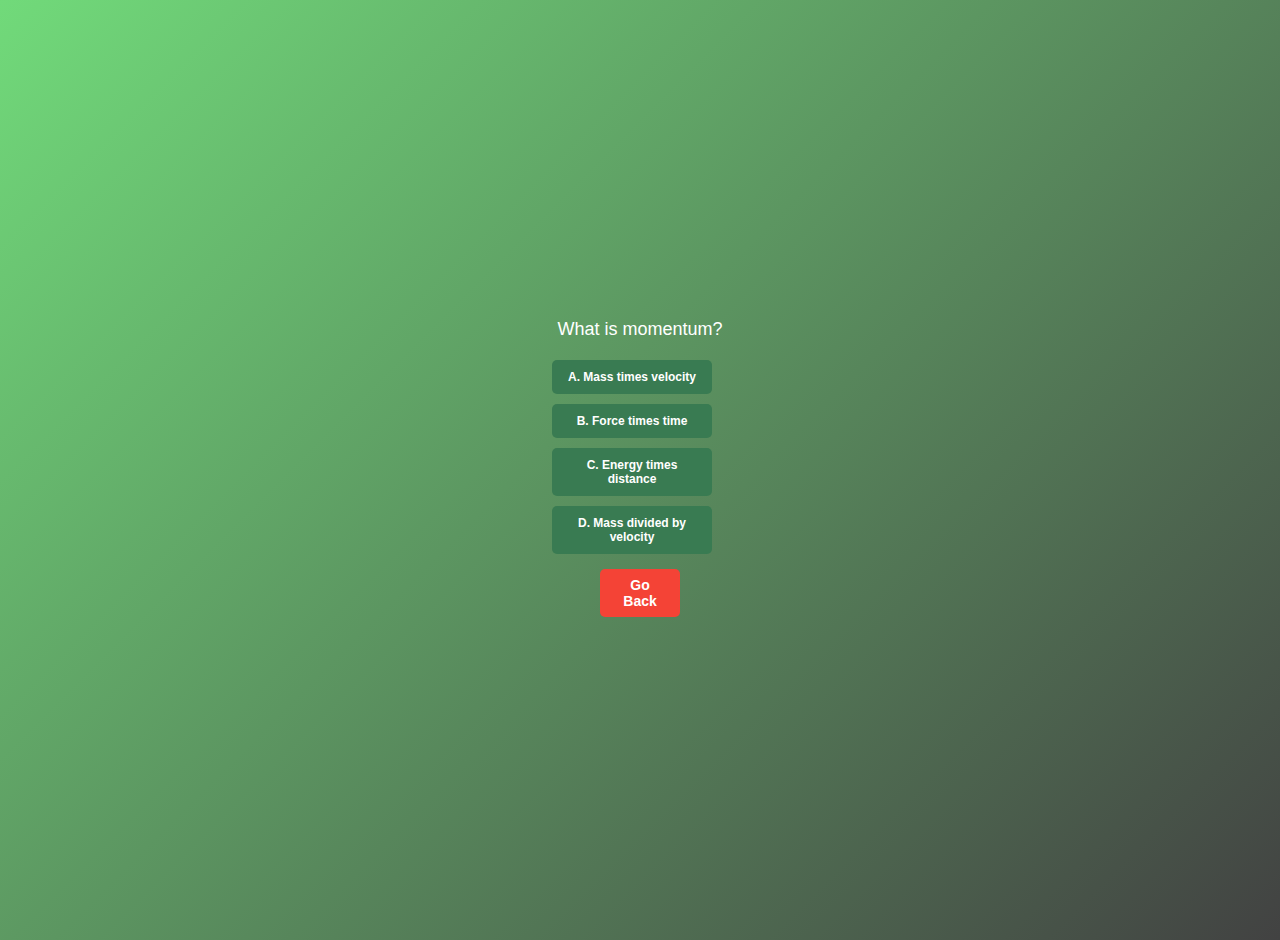
<file: quiz.html>
<!DOCTYPE html>
<html lang="en">
<head>
    <meta charset="UTF-8">
    <meta name="viewport" content="width=device-width, initial-scale=1.0">
    <title>Quiz Page</title>
    <link rel="stylesheet" href="style.css">
    <style>
        body {
            font-family: Arial, sans-serif;
            background-color: #f5f5f5;
            text-align: center;
            margin: 0;
            padding: 20px;
        }

        #quizSection {
            max-width: 600px;
            margin: 0 auto;
        }

        .quiz-button {
            color: white;
            border: none;
            padding: 8px 16px;
            font-size: 14px;
            cursor: pointer;
            border-radius: 5px;
            margin: 5px;
            transition: background-color 0.3s ease;
        }

        .quiz-button:hover {
            opacity: 0.9;
        }

        #nextButton {
            background-color: #2196F3;
            width: 80px; 
        }

        #nextButton:hover {
            background-color: #1976D2;
        }

        #backButton {
            background-color: #f44336; 
            width: 80px; 
        }

        #backButton:hover {
            background-color: #e53935;
        }

        #prevButton {
            background-color: #FFC107; 
            width: 80px; 
        }

        #prevButton:hover {
            background-color: #FFA000;
        }

        #seeAnswersButton {
            background-color: #9C27B0; 
            width: 120px; 
        }

        #seeAnswersButton:hover {
            background-color: #8E24AA;
        }

        #question {
            font-size: 18px;
            margin-bottom: 20px;
        }

        .choice-button {
            display: block;
            margin-bottom: 10px;
        }

        #quizResults {
            margin-top: 20px;
        }

        .incorrect {
            color: red;
        }

        .correct {
            color: green;
        }
    </style>
</head>
<body>
    <div id="quizSection">
        <div id="question"></div>
        <div id="options"></div>
        <div id="feedback"></div>
        <button id="prevButton" class="quiz-button" style="display: none;" onclick="previousQuestion()">Previous</button>
        <button id="nextButton" class="quiz-button" style="display: none;" onclick="nextQuestion()">Next</button>
        <button id="seeAnswersButton" class="quiz-button" style="display: none;" onclick="showCorrectAnswers()">See Correct Answers</button>
        <button id="backButton" class="quiz-button" onclick="goBack()">Go Back</button>
    </div>

    <script src="quiz.js"></script>
</body>
</html>
</file>
<file: style.css>
/* General styles */
body {
   margin: 0;
   padding: 0;
   background: linear-gradient(135deg, #71da7a, #424242);
   color: #ffffff;
   font-family: 'Arial', sans-serif;
   display: flex;
   justify-content: center;
   align-items: center;
   height: 100vh;
}

/* Loading Container */
#loadingContainer {
   position: fixed;
   top: 0;
   left: 0;
   width: 100%;
   height: 100%;
   background-color: #282c34;
   display: flex;
   justify-content: center;
   align-items: center;
   z-index: 1000;
   opacity: 1;
   transition: opacity 0.5s ease;
}

/* Logo Container */
#logoContainer {
   display: flex;
   flex-direction: column;
   align-items: center;
}

/* Loading Logo */
#loadingLogo {
   width: 200px;
   height: auto;
   margin-bottom: 20px;
}

/* Progress Bar */
#progressBar {
   width: 200px;
   height: 10px;
   background-color: #444;
   border-radius: 10px;
   overflow: hidden;
}

#progress {
   width: 0%;
   height: 100%;
   background-color: #71da7a; /* Progress color */
}

/* Title */
#title {
   position: absolute;
   top: 20px;
   left: 50%;
   transform: translateX(-50%);
   font-size: 36px;
   font-weight: bold;
   color: #ffffff;
   text-shadow: 2px 2px 4px rgba(0, 0, 0, 0.7);
}

/* Main Container */
#container {
   width: 1100px;
   height: 400px;
   display: flex;
   align-items: center;
   background-color: #ffffff;
   border-radius: 15px;
   padding: 20px;
   box-shadow: 0 6px 15px rgba(0, 0, 0, 0.2);
   border: 1px solid #ddd;
}

/* Renderer Container */
#renderer-container {
   flex-grow: 1;
   width: calc(100% - 320px);
   height: 100%;
   margin-right: 20px;
   border-radius: 10px;
   overflow: hidden;
   background-color: rgba(250, 250, 250, 0.9);
   box-shadow: 0 4px 10px rgba(249, 249, 249, 0.477);
}

/* Canvas */
#canvas {
   width: 100%;
   height: 100%;
   background-color: black; /* Canvas background */
   border-radius: 10px; /* Rounded edges for the canvas */
   box-shadow: 0 4px 10px rgba(0, 0, 0, 0.5); /* Add shadow for depth */
}

/* Controls */
#controls {
   position: absolute;
   top: 20px;
   right: 20px;
   background-color: #2c2c2c;
   padding: 20px;
   border-radius: 10px;
   width: 300px;
   display: flex;
   flex-direction: column;
   gap: 10px;
   box-shadow: 0 4px 10px rgba(0, 0, 0, 0.3);
   border: 2px solid #565656;
}

#controls label {
   font-weight: bold;
   font-size: 12px;
}

select,
input[type="number"],
button {
   width: calc(100% - 16px);
   padding: 10px;
   border-radius: 5px;
   border: 1px solid #ddd;
}

input[type="number"] {
   background-color: rgba(255, 255, 255, 0.9);
   color: black;
   font-size: 12px;
}

/* Buttons */
button {
   background-color: #397b52;
   color: #ffffff;
   font-weight: bold;
   font-size: 12px;
   cursor: pointer;
   border: none;
   border-radius: 5px;
   transition: background-color 0.3s ease;
}

button:hover {
   background-color: #af8938;
}

/* Quiz Button */
#quiz {
   background-color: rgb(106, 238, 106);
   color: white;
   border: none;
   padding: 10px;
   border-radius: 50%;
   width: 60px;
   height: 60px;
   cursor: pointer;
   transition: background-color 0.3s ease;
}

#quiz:hover {
   background-color: rgb(3, 154, 3);
}

/* Momentum Info */
#momentumInfo {
   position: absolute;
   bottom: 98px;
   left: 91px;
   background-color: rgba(3, 3, 3, 0.8);
   padding: 10px;
   border-radius: 5px;
   color: #FFD700; 
   z-index: 10; 
}

/* Logo */
#logo {
   position: absolute;
   top: 10px;
   left: 10px;
   width: 70px;
   height: auto;
}

/* Ball Container */
#ballContainer {
   position: absolute;
   bottom: 20px; 
   left: 20px;   
   background-color: #323232;
   padding: 15px;
   border-radius: 10px;
   width: 250px; 
   display: flex;
   flex-direction: column;
   gap: 10px;
   box-shadow: 0 4px 10px rgba(0, 0, 0, 0.3);
   border: 2px solid #565656; 
}

#ballContainer label {
   color: #ffffff; 
   font-weight: bold;
}

#ballContainer select,
#ballContainer input[type="number"],
#ballContainer button {
   width: calc(100% - 16px);
   padding: 10px;
   border-radius: 5px;
   border: 1px solid #ddd;
}

#ballContainer button {
   background-color: #ffffff;
   color: #ffffff;
   font-weight: bold;
   font-size: 12px;
   cursor: pointer;
   border: none;
   border-radius: 5px;
   transition: background-color 0.3s ease;
}

#ballContainer button:hover {
   background-color: #f6f6f6;
}

/* Animation for loading screen */
.fade-out {
   opacity: 0;
   pointer-events: none; /* Prevent interactions */
}
</file>
